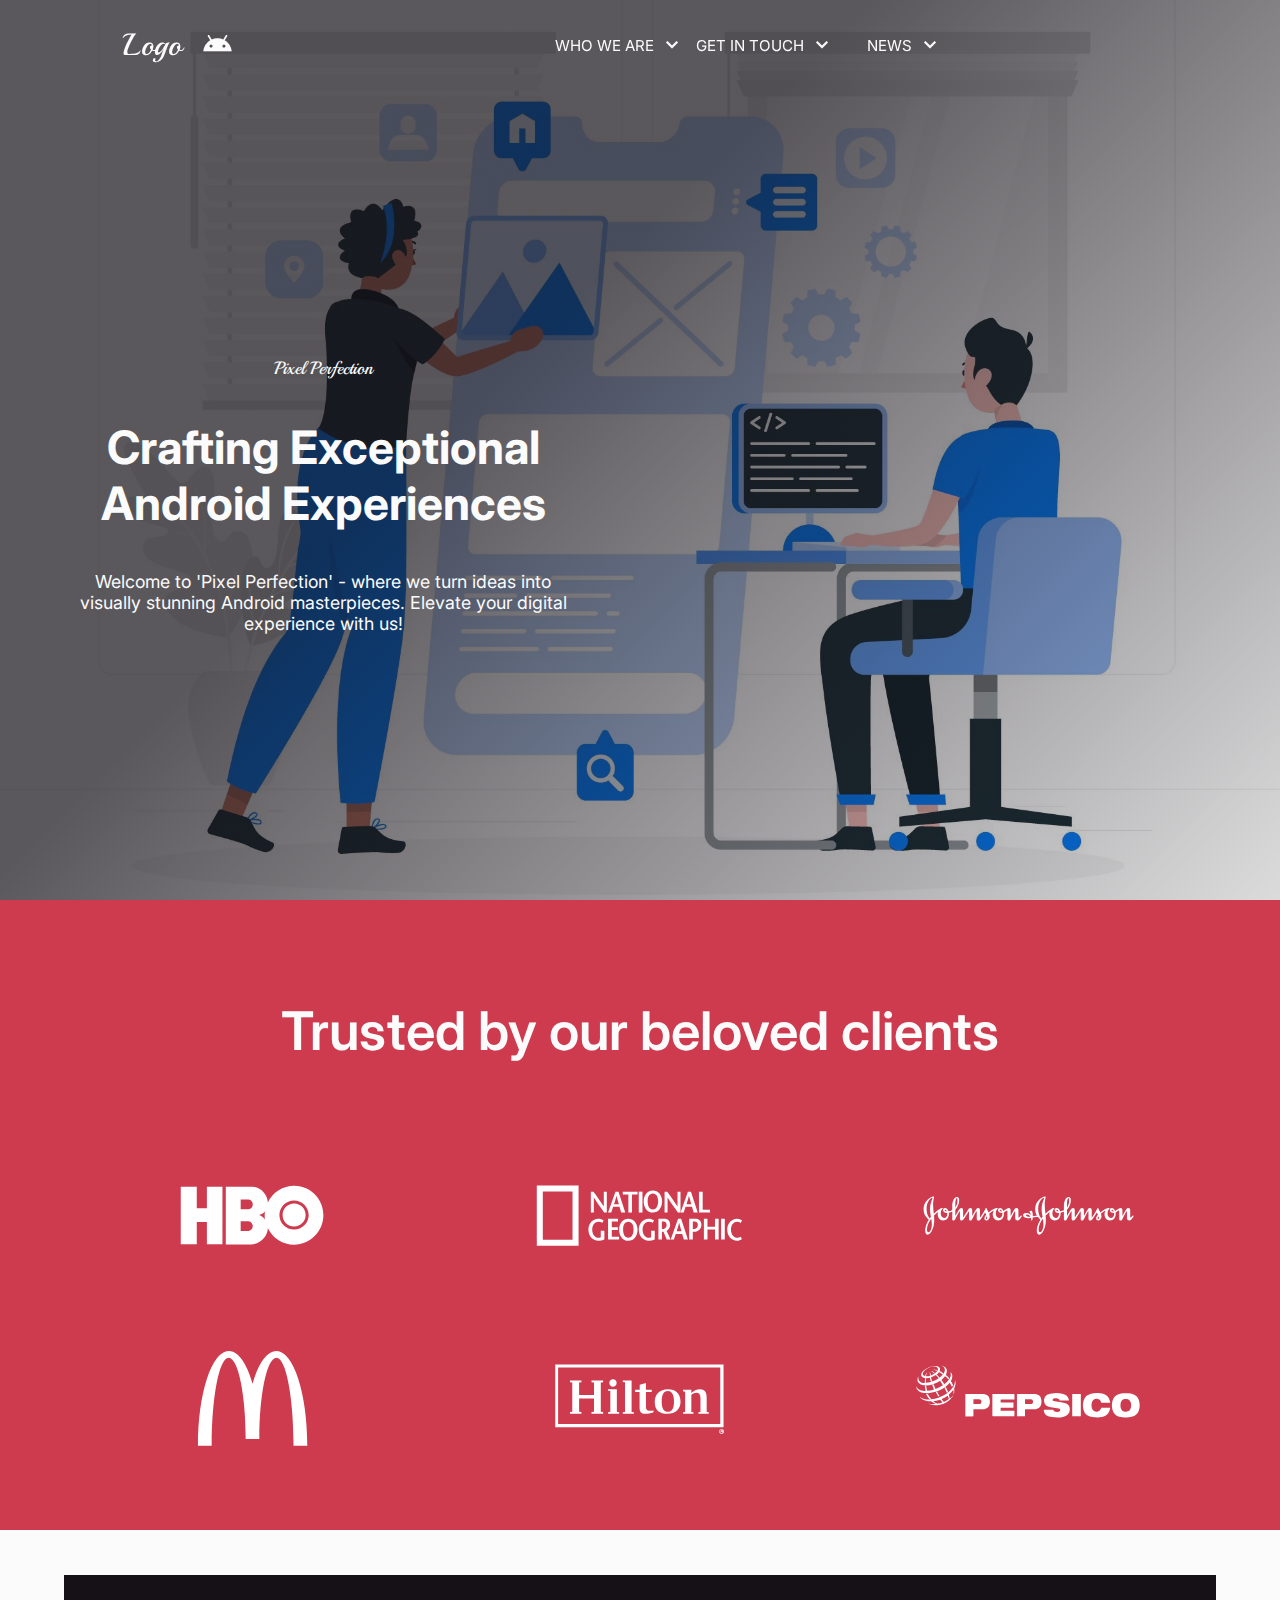
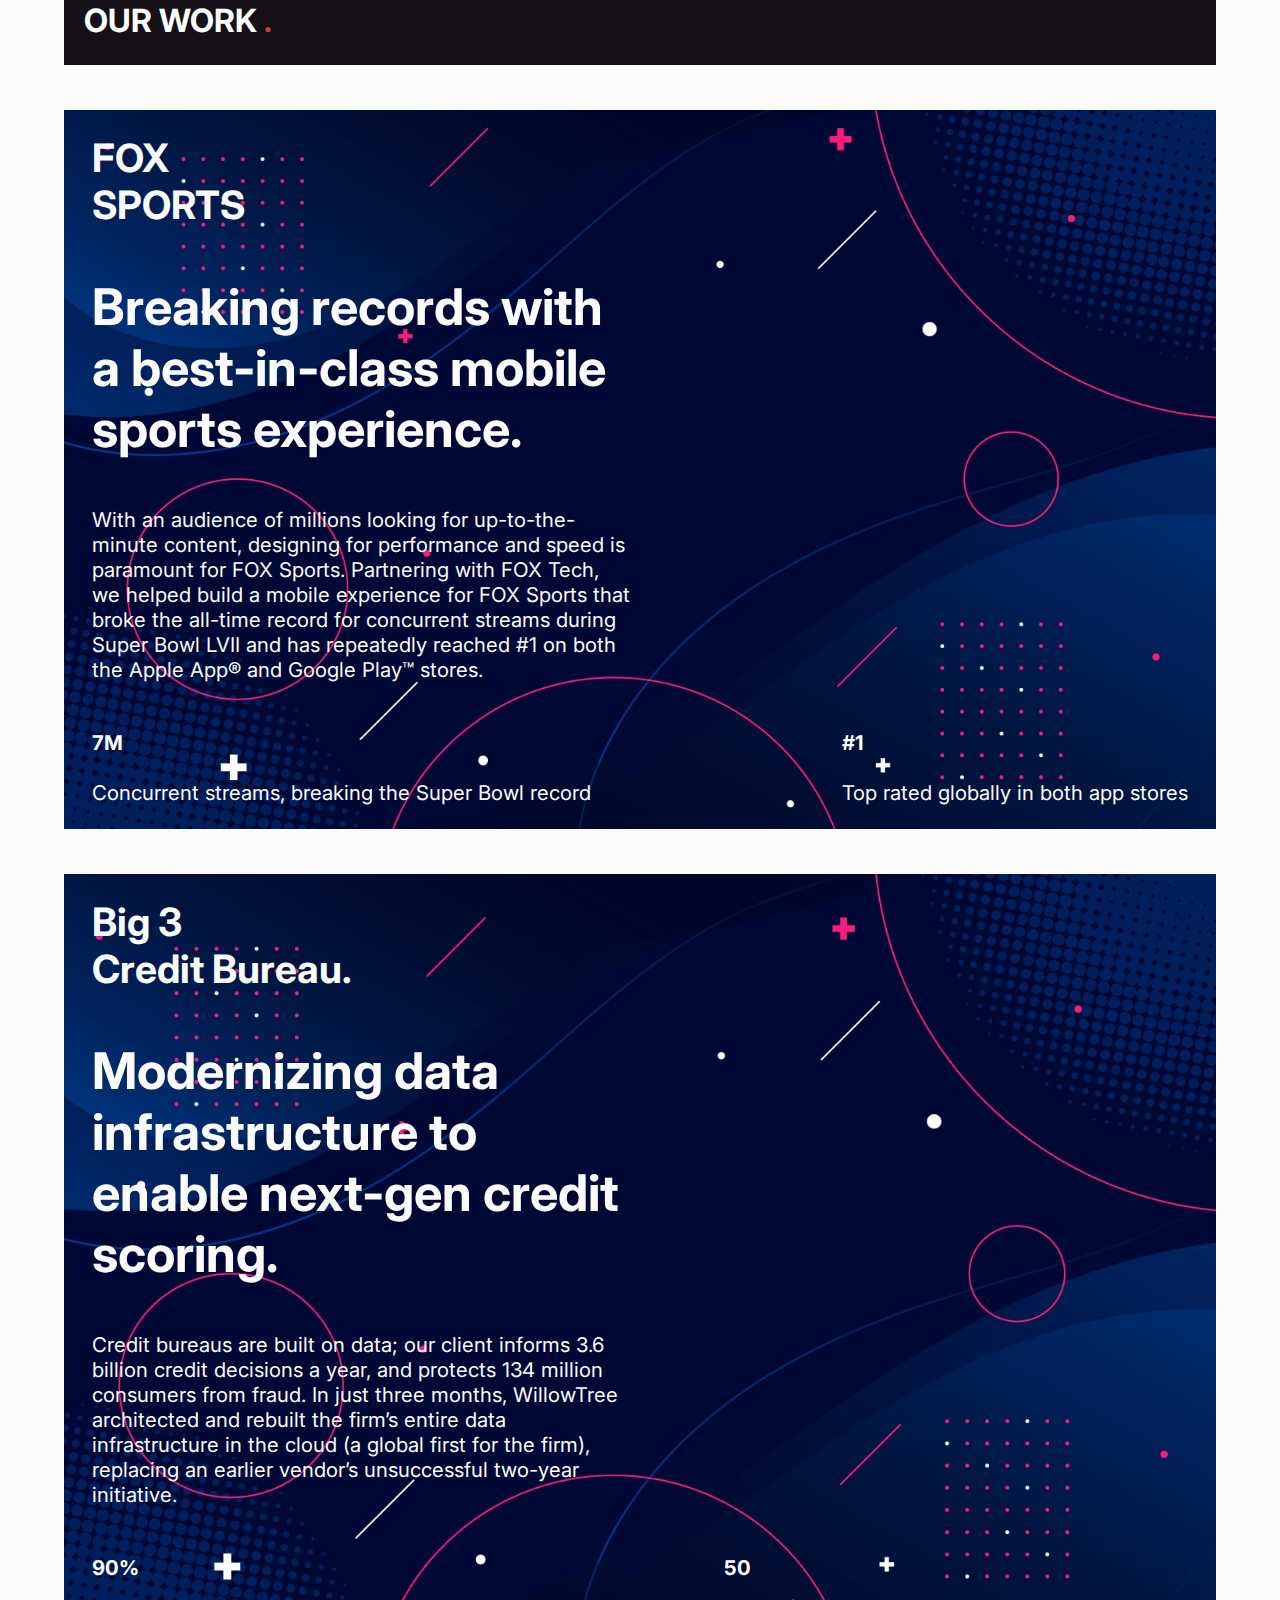
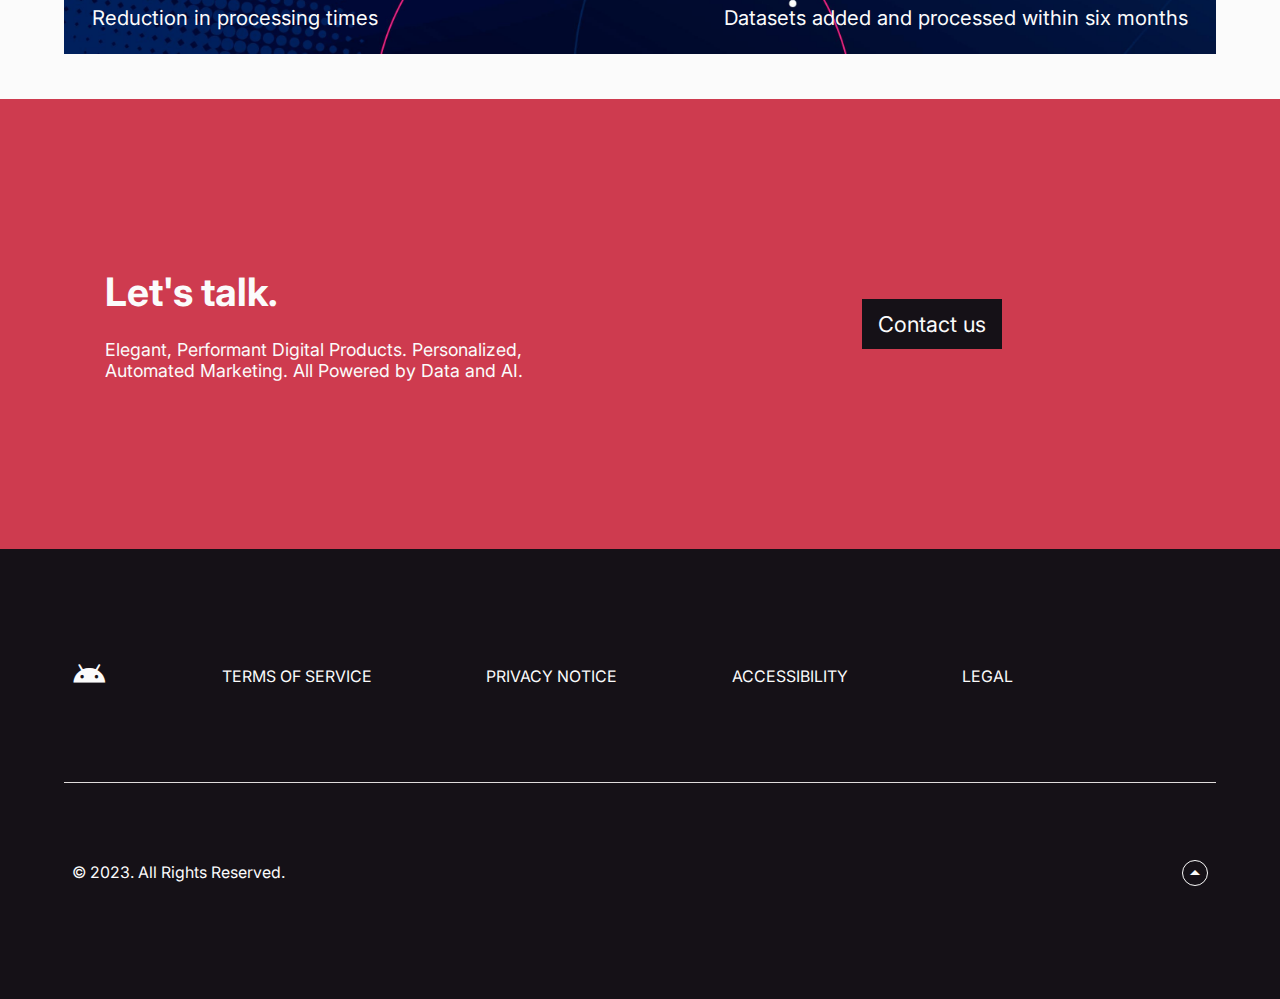
<file: index.html>
<!DOCTYPE html>
<html lang="en">
  <head>
    <meta charset="UTF-8" />
    <meta name="viewport" content="width=device-width, initial-scale=1.0" />
    <link
      rel="stylesheet"
      href="https://fonts.googleapis.com/css2?family=Material+Symbols+Outlined:opsz,wght,FILL,GRAD@24,400,0,0"
    />
    <link
      rel="stylesheet"
      href="https://cdnjs.cloudflare.com/ajax/libs/font-awesome/6.5.0/css/all.min.css"
      integrity="sha512-Avb2QiuDEEvB4bZJYdft2mNjVShBftLdPG8FJ0V7irTLQ8Uo0qcPxh4Plq7G5tGm0rU+1SPhVotteLpBERwTkw=="
      crossorigin="anonymous"
      referrerpolicy="no-referrer"
    />
    <link rel="stylesheet" href="Css/main-style.css" />
    <link rel="stylesheet" href="Css/index-style.css" />
    <title>Android Innovations: Pioneering Tomorrow's Tech Today</title>
  </head>

  <body>
    <!--Navbar starts-->
    <div class="navbar">
      <div class="nav-logo">
        <a href="index.html" class="logo-text"> Logo </a>

        <a href="index.html" class="logo-image">
          <span class="material-symbols-outlined"> android </span>
        </a>
      </div>

      <div class="nav-links">
        <p>
          <a href="about.html">
            WHO WE ARE
            <span class="material-symbols-outlined"> expand_more </span>
          </a>

          <span class="hover-menu">
            <span>About US</span>
            <span> Diversity & Inclusion </span>
            <span>Social Impact</span>
          </span>
        </p>

        <p>
          <a href="contact.html">
            GET IN TOUCH
            <span class="material-symbols-outlined"> expand_more </span>
          </a>

          <span class="hover-menu">
            <span>Work With Us</span>
            <span>Benefits</span>
            <span>Offices</span>
            <span>Life Here</span>
          </span>
        </p>

        <p>
          <a href="blog.html">
            NEWS
            <span class="material-symbols-outlined"> expand_more </span>
          </a>

          <span class="hover-menu">
            <span>Updates</span>
          </span>
        </p>
      </div>

      <div class="nav-menu">
        <span class="material-symbols-outlined nav-btn"> drag_handle </span>
      </div>

      <!--Side-menu starts-->
      <div class="side-menu">
        <span class="material-symbols-outlined nav-btn"> close </span>
        <p>
          <a href="index.html"> Home </a>
          <a href="about.html"> About </a>
          <a href="contact.html"> Contact </a>
          <a href="blog.html"> Blogs </a>
        </p>
      </div>
      <!--Side-menu ends-->
    </div>
    <!--Navbar ends-->

    <!--Header starts-->
    <div class="header">
      <div class="hero">
        <p class="logo-text">Pixel Perfection</p>
        <br /><br />
        <h1>Crafting Exceptional Android Experiences</h1>
        <br /><br />
        <p>
          Welcome to 'Pixel Perfection' - where we turn ideas into visually
          stunning Android masterpieces. Elevate your digital experience with
          us!
        </p>
      </div>
    </div>
    <!--Header ends-->

    <!--Clients starts-->
    <div class="client">
      <p class="client-heading">Trusted by our beloved clients</p>

      <p class="client-image image-1"></p>
      <p class="client-image image-2"></p>
      <p class="client-image image-3"></p>
      <p class="client-image image-4"></p>
      <p class="client-image image-5"></p>
      <p class="client-image image-6"></p>
    </div>
    <!--Clients ends-->

    <!--Work starts-->
    <div class="work">
      <div class="work-heading">
        <h1>OUR WORK <span class="red-text">.</span></h1>
      </div>

      <div class="work-item work-1">
        <h1>
          FOX <br />
          SPORTS
        </h1>
        <br /><br />

        <h2>Breaking records with a best-in-class mobile sports experience.</h2>
        <br /><br />

        <p>
          With an audience of millions looking for up-to-the-minute content,
          designing for performance and speed is paramount for FOX Sports.
          Partnering with FOX Tech, we helped build a mobile experience for FOX
          Sports that broke the all-time record for concurrent streams during
          Super Bowl LVII and has repeatedly reached #1 on both the Apple App®
          and Google Play™ stores.
        </p>
        <br /><br />
        <p class="work-stats">
          <span>
            <b>7M</b>
            <br /><br />
            Concurrent streams, breaking the Super Bowl record
          </span>
          <span>
            <b>#1</b>
            <br /><br />
            Top rated globally in both app stores
          </span>
        </p>
      </div>
      <div class="work-item work-2">
        <h1>
          Big 3 <br />
          Credit Bureau.
        </h1>
        <br /><br />

        <h2>
          Modernizing data infrastructure to enable next-gen credit scoring.
        </h2>
        <br /><br />

        <p>
          Credit bureaus are built on data; our client informs 3.6 billion
          credit decisions a year, and protects 134 million consumers from
          fraud. In just three months, WillowTree architected and rebuilt the
          firm’s entire data infrastructure in the cloud (a global first for the
          firm), replacing an earlier vendor’s unsuccessful two-year initiative.
        </p>
        <br /><br />
        <p class="work-stats">
          <span>
            <b>90%</b>
            <br /><br />
            Reduction in processing times
          </span>
          <span>
            <b>50</b>
            <br /><br />
            Datasets added and processed within six months
          </span>
        </p>
      </div>
    </div>
    <!--Work ends-->

    <!--Contact starts-->
    <div class="contact">
      <div class="contact-head">
        <h1>Let's talk.</h1>
        <p>
          Elegant, Performant Digital Products. Personalized, Automated
          Marketing. All Powered by Data and AI.
        </p>
      </div>
      <div class="contact-link">
        <a href="contact.html"> Contact us </a>
      </div>
    </div>
    <!--Contact ends-->

    <!--Footer starts-->
    <div class="footer">
      <div class="footer-links">
        <p>
          <a href="#">
            <span class="material-symbols-outlined"> android </span>
          </a>
        </p>
        <p>
          <a href="#"> TERMS OF SERVICE </a>
        </p>
        <p>
          <a href="#"> PRIVACY NOTICE </a>
        </p>
        <p>
          <a href="#"> ACCESSIBILITY </a>
        </p>
        <p>
          <a href="#"> LEGAL </a>
        </p>
        <p>
          <a href="#"><i class="fa-brands fa-facebook-f"></i></a>
          <a href="#"><i class="fa-brands fa-x-twitter"></i></a>
          <a href="#"><i class="fa-brands fa-linkedin-in"></i></a>
          <a href="#"><i class="fa-brands fa-instagram"></i></a>
          <a href="#"><i class="fa-brands fa-youtube"></i></a>
        </p>
      </div>

      <div class="footer-extra">
        <p>&copy; 2023. All Rights Reserved.</p>

        <a href="#">
          <span class="material-symbols-outlined"> arrow_drop_up </span>
        </a>
      </div>
    </div>
    <!--Footer ends-->

    <script src="Js/index.js"></script>
  </body>
</html>
</file>
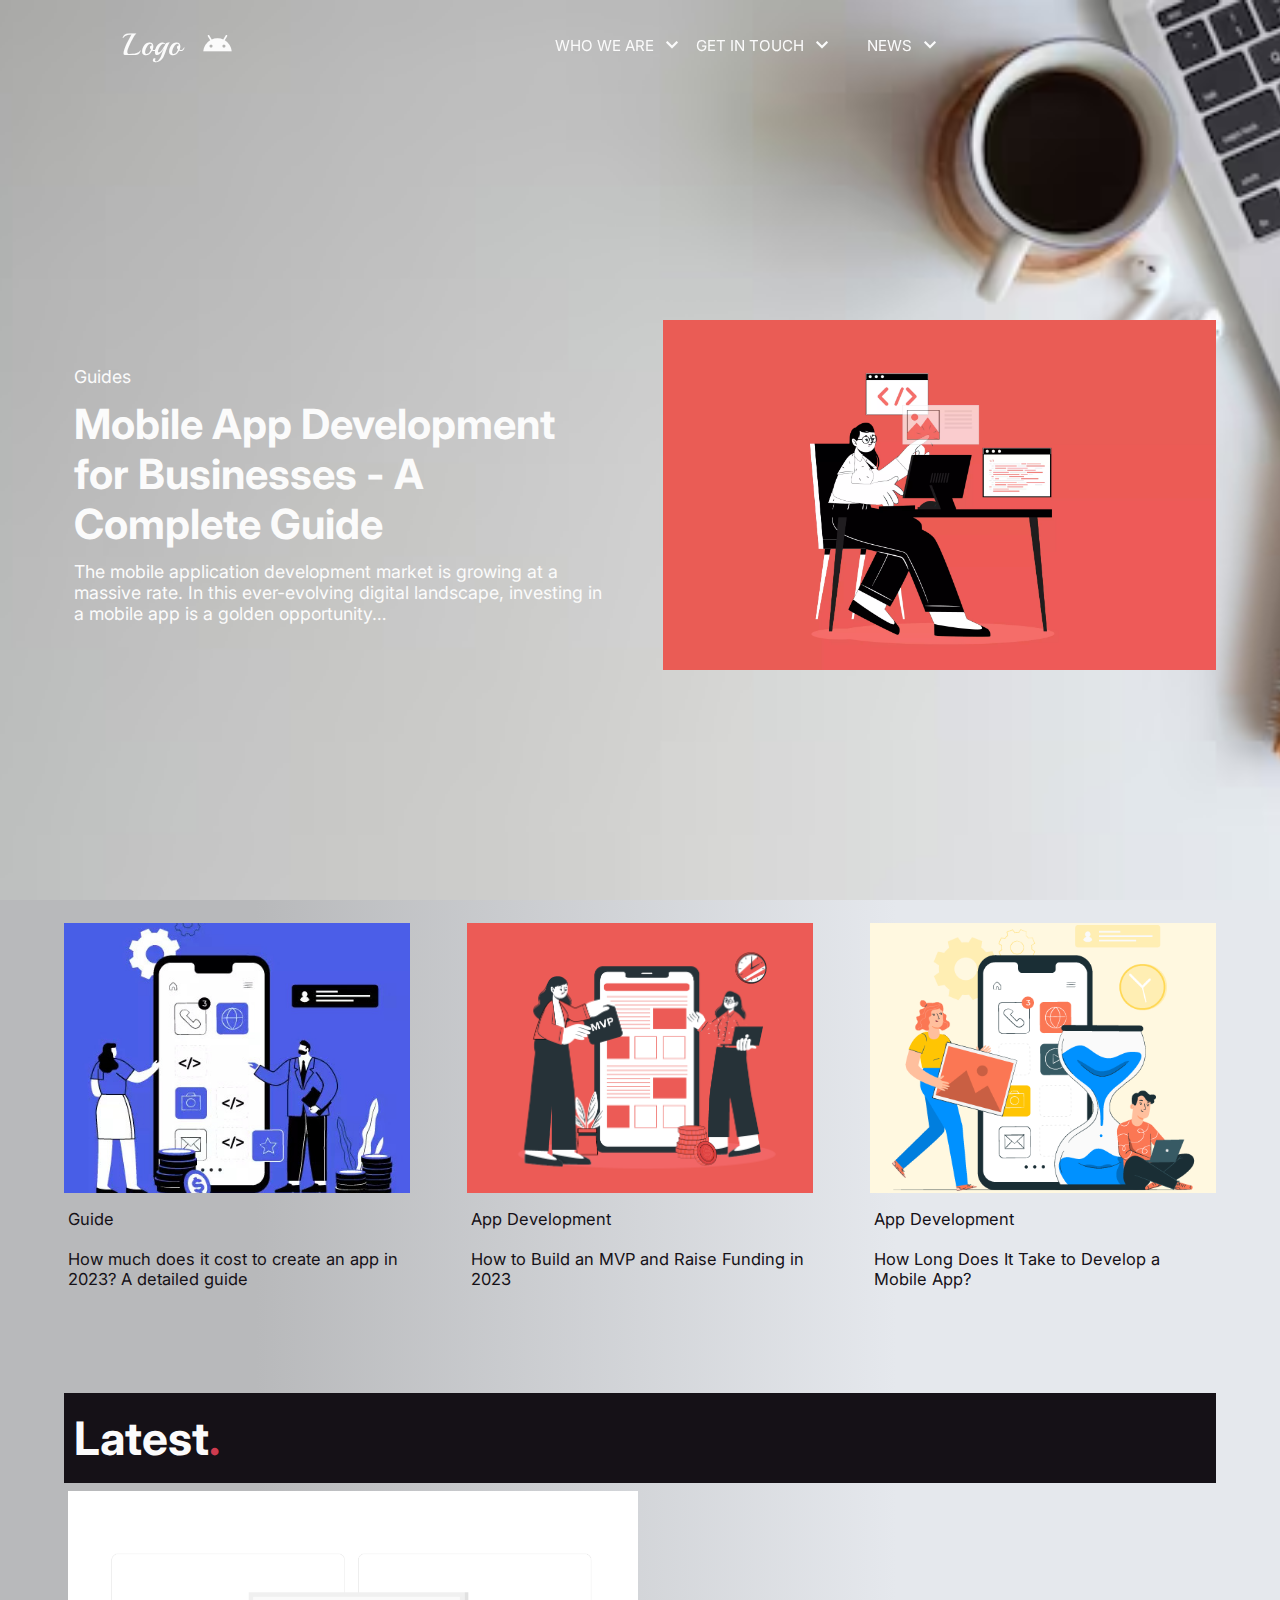
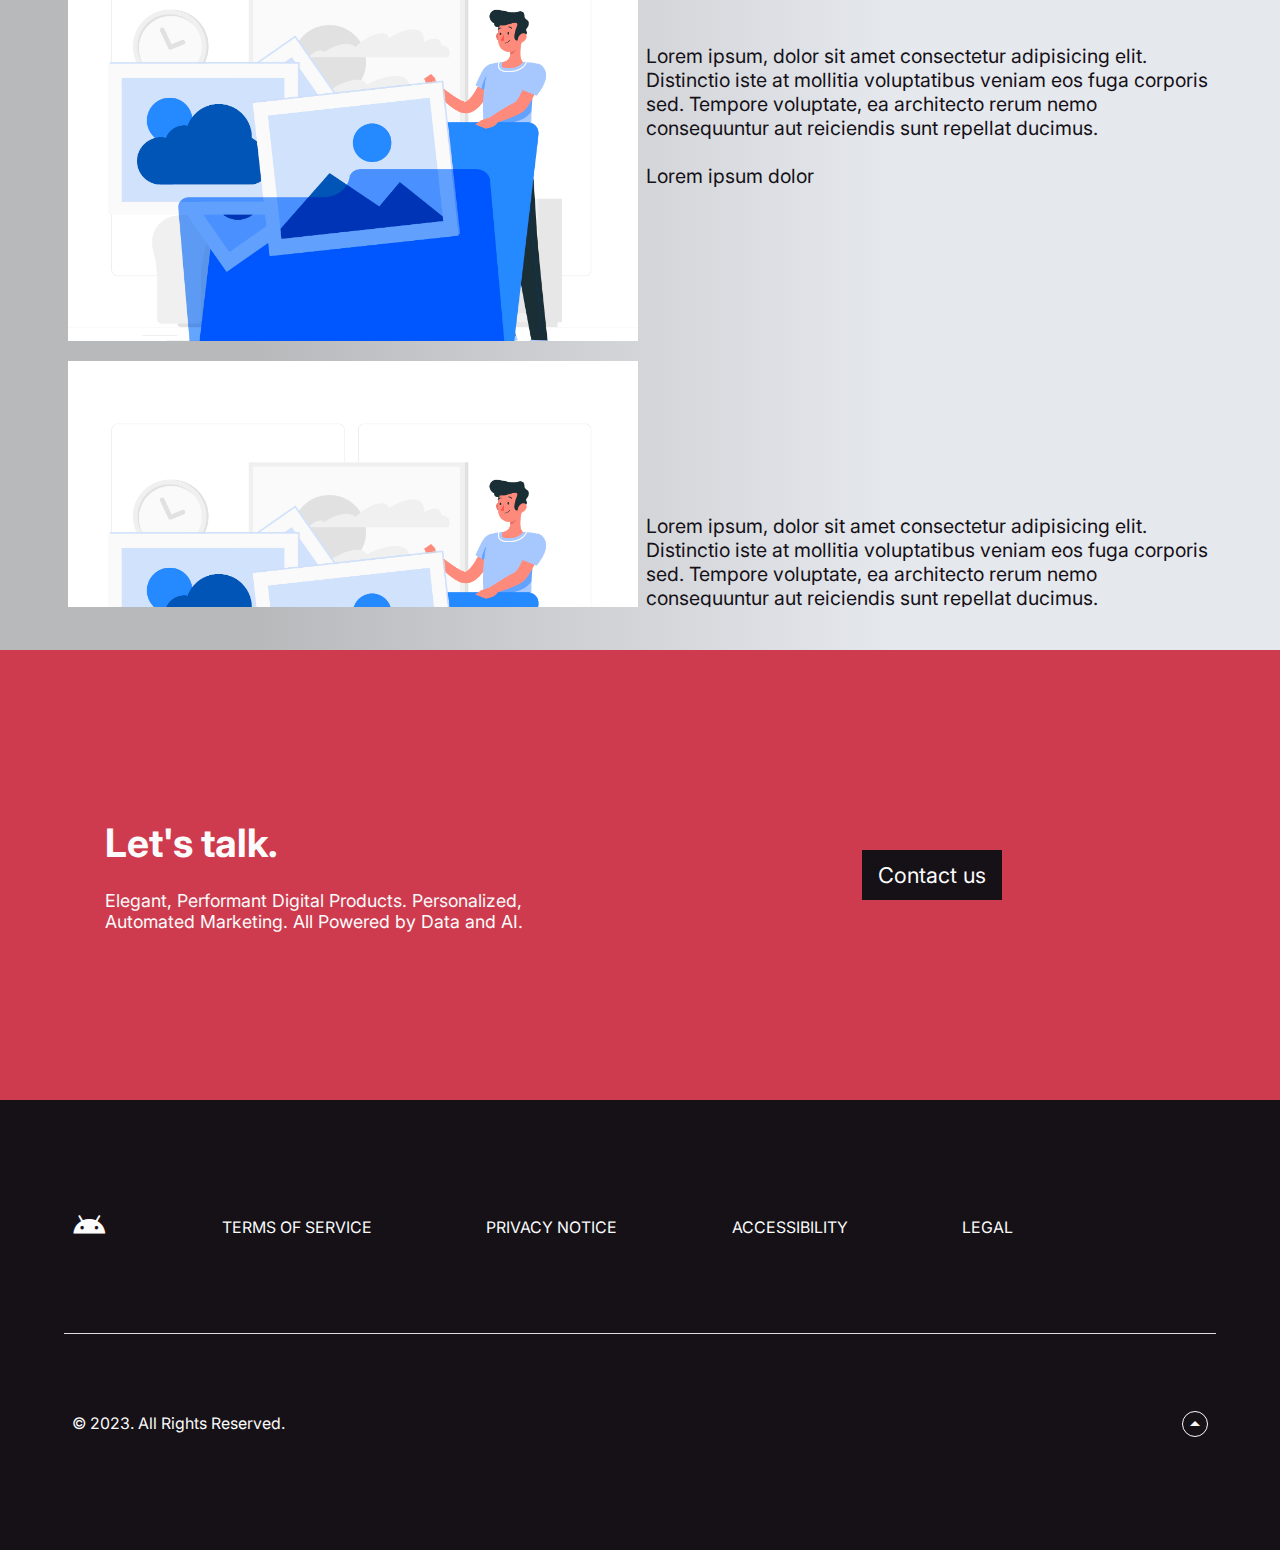
<file: blog.html>
<!DOCTYPE html>
<html lang="en">
  <head>
    <meta charset="UTF-8" />
    <meta name="viewport" content="width=device-width, initial-scale=1.0" />
    <link
      rel="stylesheet"
      href="https://fonts.googleapis.com/css2?family=Material+Symbols+Outlined:opsz,wght,FILL,GRAD@24,400,0,0"
    />
    <link
      rel="stylesheet"
      href="https://cdnjs.cloudflare.com/ajax/libs/font-awesome/6.5.0/css/all.min.css"
      integrity="sha512-Avb2QiuDEEvB4bZJYdft2mNjVShBftLdPG8FJ0V7irTLQ8Uo0qcPxh4Plq7G5tGm0rU+1SPhVotteLpBERwTkw=="
      crossorigin="anonymous"
      referrerpolicy="no-referrer"
    />
    <link rel="stylesheet" href="Css/main-style.css" />
    <link rel="stylesheet" href="Css/blog-style.css" />
    <title>Latest News and Updates</title>
  </head>
  <body>
    <!--Navbar starts-->
    <div class="navbar">
      <div class="nav-logo">
        <a href="index.html" class="logo-text"> Logo </a>

        <a href="index.html" class="logo-image">
          <span class="material-symbols-outlined"> android </span>
        </a>
      </div>

      <div class="nav-links">
        <p>
          <a href="about.html">
            WHO WE ARE
            <span class="material-symbols-outlined"> expand_more </span>
          </a>

          <span class="hover-menu">
            <span>About US</span>
            <span> Diversity & Inclusion </span>
            <span>Social Impact</span>
          </span>
        </p>

        <p>
          <a href="contact.html">
            GET IN TOUCH
            <span class="material-symbols-outlined"> expand_more </span>
          </a>

          <span class="hover-menu">
            <span>WORK WITH US</span>
            <span>Benefits</span>
            <span>Offices</span>
            <span>Life Here</span>
          </span>
        </p>

        <p>
          <a href="blog.html">
            NEWS
            <span class="material-symbols-outlined"> expand_more </span>
          </a>

          <span class="hover-menu">
            <span>Updates</span>
          </span>
        </p>
      </div>

      <div class="nav-menu">
        <span class="material-symbols-outlined nav-btn"> drag_handle </span>
      </div>

      <!--Side-menu starts-->
      <div class="side-menu">
        <span class="material-symbols-outlined nav-btn"> close </span>
        <p>
          <a href="index.html"> Home </a>
          <a href="about.html"> About </a>
          <a href="contact.html"> Contact </a>
          <a href="blog.html"> Blogs </a>
        </p>
      </div>
      <!--Side-menu ends-->
    </div>
    <!--Navbar ends-->

    <!--Header starts-->
    <div class="header">
      <div class="header-text">
        <p>Guides</p>
        <h1>Mobile App Development for Businesses - A Complete Guide</h1>
        <p>
          The mobile application development market is growing at a massive
          rate. In this ever-evolving digital landscape, investing in a mobile
          app is a golden opportunity…
        </p>
      </div>
      <div class="header-image">
        <a href="#"> </a>
      </div>
    </div>
    <!--Header starts-->

    <!--Blogs starts-->
    <div class="blog">
      <div class="blog-item">
        <div class="item-image blog-1"></div>
        <div class="item-text">
          Guide <br /><br />
          How much does it cost to create an app in 2023? A detailed guide
        </div>
      </div>
      <div class="blog-item">
        <div class="item-image blog-2"></div>
        <div class="item-text">
          App Development <br /><br />
          How to Build an MVP and Raise Funding in 2023
        </div>
      </div>
      <div class="blog-item">
        <div class="item-image blog-3"></div>
        <div class="item-text">
          App Development <br /><br />
          How Long Does It Take to Develop a Mobile App?
        </div>
      </div>
    </div>
    <!--Blogs ends-->

    <!--Latest starts-->
    <div class="latest">
      <div class="latest-head">Latest <span class="red-text">.</span></div>

      <div class="latest-body">
        <p>
          <a href=""></a>
          <span class="latest-item">
            Lorem ipsum, dolor sit amet consectetur adipisicing elit. Distinctio
            iste at mollitia voluptatibus veniam eos fuga corporis sed. Tempore
            voluptate, ea architecto rerum nemo consequuntur aut reiciendis sunt
            repellat ducimus.
            <br /><br />
            Lorem ipsum dolor
          </span>
        </p>
        <br />
        <p>
          <a href=""></a>
          <span class="latest-item">
            Lorem ipsum, dolor sit amet consectetur adipisicing elit. Distinctio
            iste at mollitia voluptatibus veniam eos fuga corporis sed. Tempore
            voluptate, ea architecto rerum nemo consequuntur aut reiciendis sunt
            repellat ducimus.
            <br /><br />
            Lorem ipsum dolor
          </span>
        </p>
        <br />
        <p>
          <a href=""></a>
          <span class="latest-item">
            Lorem ipsum, dolor sit amet consectetur adipisicing elit. Distinctio
            iste at mollitia voluptatibus veniam eos fuga corporis sed. Tempore
            voluptate, ea architecto rerum nemo consequuntur aut reiciendis sunt
            repellat ducimus.
            <br /><br />
            Lorem ipsum dolor
          </span>
        </p>
        <br />
        <p>
          <a href=""></a>
          <span class="latest-item">
            Lorem ipsum, dolor sit amet consectetur adipisicing elit. Distinctio
            iste at mollitia voluptatibus veniam eos fuga corporis sed. Tempore
            voluptate, ea architecto rerum nemo consequuntur aut reiciendis sunt
            repellat ducimus.
            <br /><br />
            Lorem ipsum dolor
          </span>
        </p>
        <br />
        <p>
          <a href=""></a>
          <span class="latest-item">
            Lorem ipsum, dolor sit amet consectetur adipisicing elit. Distinctio
            iste at mollitia voluptatibus veniam eos fuga corporis sed. Tempore
            voluptate, ea architecto rerum nemo consequuntur aut reiciendis sunt
            repellat ducimus.
            <br /><br />
            Lorem ipsum dolor
          </span>
        </p>
        <br />
        <p>
          <a href=""></a>
          <span class="latest-item">
            Lorem ipsum, dolor sit amet consectetur adipisicing elit. Distinctio
            iste at mollitia voluptatibus veniam eos fuga corporis sed. Tempore
            voluptate, ea architecto rerum nemo consequuntur aut reiciendis sunt
            repellat ducimus.
            <br /><br />
            Lorem ipsum dolor
          </span>
        </p>
        <br />
        <p>
          <a href=""></a>
          <span class="latest-item">
            Lorem ipsum, dolor sit amet consectetur adipisicing elit. Distinctio
            iste at mollitia voluptatibus veniam eos fuga corporis sed. Tempore
            voluptate, ea architecto rerum nemo consequuntur aut reiciendis sunt
            repellat ducimus.
            <br /><br />
            Lorem ipsum dolor
          </span>
        </p>
        <br />
        <p>
          <a href=""></a>
          <span class="latest-item">
            Lorem ipsum, dolor sit amet consectetur adipisicing elit. Distinctio
            iste at mollitia voluptatibus veniam eos fuga corporis sed. Tempore
            voluptate, ea architecto rerum nemo consequuntur aut reiciendis sunt
            repellat ducimus.
            <br /><br />
            Lorem ipsum dolor
          </span>
        </p>
        <br />
      </div>
    </div>
    <!--Latest ends-->

    <!--Contact starts-->
    <div class="contact">
      <div class="contact-head">
        <h1>Let's talk.</h1>
        <p>
          Elegant, Performant Digital Products. Personalized, Automated
          Marketing. All Powered by Data and AI.
        </p>
      </div>
      <div class="contact-link">
        <a href="contact.html"> Contact us </a>
      </div>
    </div>
    <!--Contact ends-->

    <!--Footer starts-->
    <div class="footer">
      <div class="footer-links">
        <p>
          <a href="#">
            <span class="material-symbols-outlined"> android </span>
          </a>
        </p>
        <p>
          <a href="#"> TERMS OF SERVICE </a>
        </p>
        <p>
          <a href="#"> PRIVACY NOTICE </a>
        </p>
        <p>
          <a href="#"> ACCESSIBILITY </a>
        </p>
        <p>
          <a href="#"> LEGAL </a>
        </p>
        <p>
          <a href="#"><i class="fa-brands fa-facebook-f"></i></a>
          <a href="#"><i class="fa-brands fa-x-twitter"></i></a>
          <a href="#"><i class="fa-brands fa-linkedin-in"></i></a>
          <a href="#"><i class="fa-brands fa-instagram"></i></a>
          <a href="#"><i class="fa-brands fa-youtube"></i></a>
        </p>
      </div>

      <div class="footer-extra">
        <p>&copy; 2023. All Rights Reserved.</p>

        <a href="#">
          <span class="material-symbols-outlined"> arrow_drop_up </span>
        </a>
      </div>
    </div>
    <!--Footer ends-->

    <script src="Js/index.js"></script>
  </body>
</html>
</file>
<file: Css/main-style.css>
@import url("https://fonts.googleapis.com/css2?family=Inter:wght@300;400;500;600;700&family=Playball&display=swap");

:root {
  --main: #ce3b4f;
  --light: #c7818b;
  --second: #e0dcdc;
  --white: #fbfbfb;
  --black: #151117;
}

* {
  margin: 0;
  padding: 0;
  box-sizing: border-box;
  font-family: "Inter", sans-serif;

  color: var(--white);
  scroll-behavior: smooth;
  text-decoration: none;
  list-style: none;
}

.logo-text {
  font-family: "Playball", cursive;
}

.red-text{
  color: var(--main);
}

/*-- Navbar --*/
.navbar {
  height: 10vh;
  width: 100%;
  display: flex;
  align-items: center;
  justify-content: space-around;
  padding: 8px 5vw;
  gap: 10px;
  position: fixed;
  top: 0;
  transition: all 0.5s ease;
}

.navbar.scrolled {
  background-color: var(--black);
  z-index: 5;
}

.nav-logo {
  height: 100%;
  width: 20%;
  display: flex;
  align-items: center;
  justify-content: center;
  gap: 20px;
  padding: 0 1vw;
}

.nav-logo :where(.logo-text, .logo-image > .material-symbols-outlined) {
  font-size: clamp(1.1rem, 0.8211rem + 1.3945vw, 3rem);
}

.nav-links {
  height: 100%;
  width: 80%;
  display: flex;
  align-items: center;
  justify-content: center;
  padding: 0 3vw;
  gap: 4px;
}

.nav-links p {
  padding: 4px;
  display: grid;
  place-items: center;
  border-radius: 5px;
  transition: all 0.25s ease;
  position: relative;
  min-width: 15%;
}

.nav-links p:hover {
  background-color: #8f8f8f5b;
}

.nav-links p a {
  display: flex;
  align-items: center;
  justify-content: center;
  height: 100%;
  width: 100%;
  font-size: clamp(0.7rem, 0.6193rem + 0.4037vw, 1.25rem);
  gap: 6px;
}

.nav-links p .hover-menu {
  position: absolute;
  top: 150%;
  left: 0;
  width: 100%;
  height: auto;
  padding: 12px;
  border-top: 4px solid var(--main);
  display: flex;
  flex-direction: column;
  align-items: center;
  gap: 12px;
  background-color: var(--black);
  visibility: hidden;
}

.nav-links p:hover .hover-menu {
  visibility: visible;
}

.hover-menu span {
  width: 100%;
  display: flex;
  align-items: center;
  text-align: start;
  transition: all 0.25s ease;
  padding: 6px;
  border-radius: 5px;
  font-size: clamp(0.7rem, 0.656rem + 0.2202vw, 1rem);
}

.hover-menu span:hover {
  background-color: #8f8f8f3a;
}

/*-- Nav-menu --*/
.nav-menu {
  display: none;
  align-items: center;
  justify-content: center;
  padding: 4px;
}

.nav-menu .material-symbols-outlined {
  font-size: clamp(2rem, 1.7064rem + 1.4679vw, 4rem);
  cursor: pointer;
}
/*-- Nav-menu --*/
/*-- sidemenu --*/
.side-menu {
  position: fixed;
  top: -110vh;
  left: 0;
  width: 100%;
  height: 100vh;
  background: linear-gradient(135deg, var(--second) 10%, var(--main) 90%);
  z-index: 10;
  display: grid;
  place-items: center;
  padding: 10vh 5vw;
  transition: all 0.7s ease;
}

.side-menu.open {
  top: 0;
}

.side-menu .material-symbols-outlined {
  position: absolute;
  top: 2.5vh;
  right: 5vw;
  font-size: clamp(2rem, 1.5596rem + 2.2018vw, 5rem);
}

.side-menu p {
  min-width: 30%;
  height: auto;
  display: flex;
  flex-direction: column;
  align-items: center;
  justify-content: center;
  padding: 4px;
  gap: 5ch;
}

.side-menu p a {
  height: auto;
  width: auto;
  padding: 4px;
  transition: all 0.25s ease;
  font-size: clamp(1.1rem, 0.8143rem + 1.4286vw, 1.5rem);
}

.side-menu p a:hover {
  transform: scale(1.1);
}
/*-- sidemenu --*/
/*-- Navbar --*/

/*-- contact --*/
.contact {
  border: 2px solid var(--main);
  width: 100%;
  height: auto;
  min-height: 50vh;
  background-color: var(--main);
  padding: 1vh 5vw;
  display: flex;
  align-items: center;
  justify-content: space-around;
  gap: 20px;
}

.contact > div {
  width: 50%;
  min-height: 30vh;
  display: flex;
  flex-direction: column;
  justify-content: center;
  align-items: center;
  padding: 0 12px;
}

.contact-head :where(h1, p) {
  width: 90%;
  display: flex;
  align-items: center;
  padding: 12px 0;
}

.contact-head h1 {
  font-size: clamp(2rem, 1.8532rem + 0.7339vw, 3rem);
}

.contact-head p {
  font-size: clamp(1rem, 0.9633rem + 0.1835vw, 1.25rem);
}

.contact-link a {
  background-color: var(--black);
  padding: 12px 16px;
  font-size: clamp(1.25rem, 1.2133rem + 0.1835vw, 1.5rem);
  transition: all 0.25s ease;
}

.contact-link a:hover {
  background-color: #353336;
}

/*-- contact --*/

/*-- Footer --*/
.footer {
  width: 100%;
  min-height: 50vh;
  height: auto;
  padding: 0 5vw;
  display: flex;
  flex-direction: column;
  align-items: center;
  justify-content: center;
  gap: 16px;
  background-color: var(--black);
}

.footer > div {
  width: 100%;
  display: flex;
  align-items: center;
  justify-content: space-between;
  gap: 10px;
  min-height: 20vh;
  padding: 8px;
}

.footer-links p {
  display: flex;
  align-items: center;
  justify-content: center;
  gap: 2ch;
}

.footer-links p a,
.footer-links p a span,
.footer-links p a .fa-brands {
  transition: all 0.25s ease;
}

.footer-links p a {
  font-size: clamp(0.95rem, 0.9353rem + 0.0734vw, 1.05rem);
}

.footer-links p a .fa-brands {
  font-size: clamp(0.95rem, 0.9353rem + 0.0734vw, 1.05rem);
}

.footer-links p a span {
  font-size: clamp(1.5rem, 1.2798rem + 1.1009vw, 3rem);
}

.footer-links p a:hover,
.footer-links p a span:hover,
.footer-links p a .fa-brands:hover {
  color: var(--main);
}

.footer-links p a:hover {
  text-decoration: underline;
}

.footer-extra {
  border-top: 1px solid var(--second);
}

.footer-extra a {
  display: flex;
  align-items: center;
  justify-content: center;
  gap: 2ch;
}

.footer-extra a .material-symbols-outlined {
  transition: all 0.25s ease;
  border: 1px solid;
  border-radius: 50%;
}

.footer a:hover .material-symbols-outlined {
  color: var(--main);
}

.footer-extra p {
  font-size: clamp(0.95rem, 0.9353rem + 0.0734vw, 1.05rem);
}
/*-- Footer --*/

@media screen and (max-width: 768px) {
  .navbar {
    justify-content: space-between;
  }

  .nav-logo {
    max-width: 50%;
  }

  .nav-menu {
    display: flex;
  }

  .nav-links {
    display: none;
    max-width: 50%;
  }

  .footer .footer-links {
    flex-direction: column;
  }

  .contact {
    flex-direction: column;
    gap: 2px;
  }

  .contact > div {
    width: 100%;
    min-height: 20vh;
  }

  .contact-head :where(h1, p) {
    width: 100%;
    text-align: center;
    justify-content: center;
  }
}
</file>
<file: Css/index-style.css>
/*-- Header --*/
.header {
  width: 100%;
  height: 100vh;
  padding: 11vh 5vw 1vh;
  display: flex;
  align-items: center;
  background: linear-gradient(
      135deg,
      rgba(21, 17, 23, 0.7) 40%,
      rgba(21, 17, 23, 0.15) 100%
    ),
    url(images/Header.jpg);
  background-position: center center;
  background-repeat: no-repeat;
  background-size: cover;
  background-attachment: fixed;
}

.hero {
  width: 45%;
  height: auto;
  text-align: center;
  padding: 12px 0;
}

.hero p {
  font-size: clamp(1rem, 0.9633rem + 0.1835vw, 1.25rem);
}

.hero h1 {
  font-size: clamp(2rem, 1.7064rem + 1.4679vw, 4rem);
}
/*-- Header --*/

/*-- Clients --*/
.client {
  width: 100%;
  min-height: 70vh;
  background-color: var(--main);
  display: grid;
  grid-template-columns: repeat(3, 1fr);
  grid-template-rows: repeat(3, 2fr);
  grid-template-areas:
    "head head head"
    "image image image"
    "image image image";
  grid-gap: 12px;
  padding: 5vh 5vw;
}

.client-heading {
  grid-area: head;
  display: flex;
  align-items: center;
  justify-content: center;
  font-size: clamp(2rem, 1.5596rem + 2.2018vw, 5rem);
  text-align: center;
  font-weight: 600;
}

.client-image {
  background-position: center;
  background-repeat: no-repeat;
  background-size: contain;
}

.image-1 {
  background-image: url(images/HBO.svg);
}
.image-2 {
  background-image: url(images/Natgeo.svg);
}
.image-3 {
  background-image: url(images/jj.svg);
}
.image-4 {
  background-image: url(images/MD.svg);
}
.image-5 {
  background-image: url(images/Hiltion.svg);
}
.image-6 {
  background-image: url(images/Pepsico.svg);
}
/*-- Clients --*/

/*-- Work --*/
.work {
  width: 100%;
  height: auto;
  min-height: 90vh;
  background-color: var(--white);
  display: flex;
  flex-direction: column;
  align-items: center;
  gap: 5vh;
  padding: 5vh 5vw;
}

.work > div {
  width: 100%;
  height: auto;
  min-height: 10vh;
  padding: 2ch;
}

.work-heading {
  display: flex;
  align-items: center;
  background-color: var(--black);
}

.work .work-item {
  background-image: url(images/Work.jpg);
  background-position: center;
  background-repeat: no-repeat;
  background-size: cover;
  min-height: 50vh;
}

.work-item :where(h1, h2, p) {
  width: 50%;
  padding: 4px 8px;
}

.work-item .work-stats {
  width: 100%;
  display: flex;
  align-items: center;
  justify-content: space-between;
  gap: 20px;
}

.work-item h1 {
  font-size: clamp(2rem, 1.8532rem + 0.7339vw, 3rem);
}

.work-item h2 {
  font-size: clamp(2.5rem, 2.2798rem + 1.1009vw, 4rem);
}

.work-item p {
  font-size: clamp(1.1rem, 1.0413rem + 0.2936vw, 1.5rem);
}
/*-- Work --*/

@media screen and (max-width: 1024px) {
  .work-item :where(h1, h2, p) {
    width: 75%;
  }
}

@media screen and (max-width: 768px) {
  .header {
    justify-content: center;
  }

  .hero {
    width: 90%;
  }

  .client {
    min-height: 80vh;
    display: grid;
    grid-template-columns: repeat(2, 1fr);
    grid-template-rows: repeat(4, 2fr);
    grid-template-areas:
      "head head"
      "image image"
      "image image"
      "image image";
    grid-gap: 8px;
    padding: 5vh 5vw;
  }

  .work-item :where(h1, h2, p) {
    width: 100%;
  }

  .work-item .work-stats {
    flex-direction: column;
    align-items: start;
    gap: 20px;
  }
}
</file>
<file: Css/blog-style.css>
/*-- Header --*/
.header {
  width: 100%;
  height: 100vh;
  padding: 11vh 5vw 1vh;
  display: flex;
  align-items: center;
  justify-content: space-between;
  gap: 4px;
  background-image: url(images/blog-back.avif);
  background-position: center;
  background-repeat: no-repeat;
  background-size: cover;
}

.header > div {
  width: 48%;
  height: 60%;
}

.header .header-text {
  display: flex;
  flex-direction: column;
  justify-content: center;
  gap: 12px;
  padding: 10px;
}

.header-text p {
  font-size: clamp(1rem, 0.9633rem + 0.1835vw, 1.25rem);
}

.header-text h1 {
  font-size: clamp(1.5rem, 1.133rem + 1.8349vw, 4rem);
}

.header-image a {
  width: 100%;
  height: 100%;
  display: flex;
  background-image: url(images/Blog-1.webp);
  background-size: contain;
  background-position: center;
  background-repeat: no-repeat;
}
/*-- Header --*/

/*-- blog --*/
.blog {
  background: linear-gradient(
    90deg,
    rgba(184, 185, 187, 1) 20%,
    rgba(229, 232, 237, 1) 70%
  );
  width: 100%;
  height: auto;
  min-height: 50vh;
  display: flex;
  align-items: center;
  justify-content: space-between;
  gap: 8px;
  padding: 2vh 5vw;
}

.blog-item {
  width: 30%;
  min-height: 45vh;
  display: flex;
  flex-direction: column;
  gap: 12px;
}

.item-image {
  background-position: center;
  background-size: cover;
  background-repeat: no-repeat;
  width: 100%;
  height: 30vh;
  cursor: pointer;
}

.blog-1 {
  background-image: url(images/blog-1.jpg);
}

.blog-2 {
  background-image: url(images/blog-2.png);
}

.blog-3 {
  background-image: url(images/blog-3.png);
}

.item-text {
  width: 100%;
  height: auto;
  padding: 4px;
  font-size: clamp(0.9rem, 0.856rem + 0.2202vw, 1.2rem);
  color: var(--black);
}
/*-- blog --*/

/*-- Latest --*/
.latest {
  background: linear-gradient(
    90deg,
    rgba(184, 185, 187, 1) 20%,
    rgba(229, 232, 237, 1) 70%
  );
  width: 100%;
  height: 100vh;
  padding: 2vh 5vw;
  display: flex;
  flex-direction: column;
  justify-content: center;
  align-items: center;
  gap: 4px;
}

.latest-head {
  background-color: var(--black);
  display: flex;
  align-items: center;
  padding: 10px;
  font-size: clamp(2rem, 1.7064rem + 1.4679vw, 4rem);
  font-weight: 700;
  height: 10vh;
  width: 100%;
}

.latest-body {
  width: 100%;
  height: 80vh;
  padding: 4px;
  overflow-y: scroll;
}

.latest-body p {
  height: 50vh;
  width: 100%;
  display: flex;
  align-items: center;
  justify-content: center;
  gap: 4px;
}

.latest-body p :where(a, .latest-item) {
  width: 50%;
  height: 100%;
  display: flex;
  align-items: center;
  padding: 4px;
  color: var(--black);
  font-size: clamp(1rem, 0.9266rem + 0.367vw, 1.5rem);
}

.latest-body p a {
  background-position: center top;
  background-repeat: no-repeat;
  background-size: cover;
  background-image: url(images/Image-folder.jpg);
}
/*-- Latest --*/

@media screen and (max-width: 1024px) {
  .blog {
    flex-direction: column;
  }

  .blog-item {
    width: 90%;
    min-height: 50vh;
  }
}

@media screen and (max-width: 768px) {
  .header {
    height: auto;
    flex-direction: column-reverse;
    gap: 0;
  }

  .header > div {
    min-height: 50vh;
    width: 90%;
  }

  .header-image a {
    height: 50vh;
    width: 100%;
  }

  .latest-body p {
    flex-direction: column;
  }

  .latest-body p :where(a, .latest-item) {
    width: 100%;
  }

  .latest-body p a {
    background-size: contain;
  }
}
</file>
